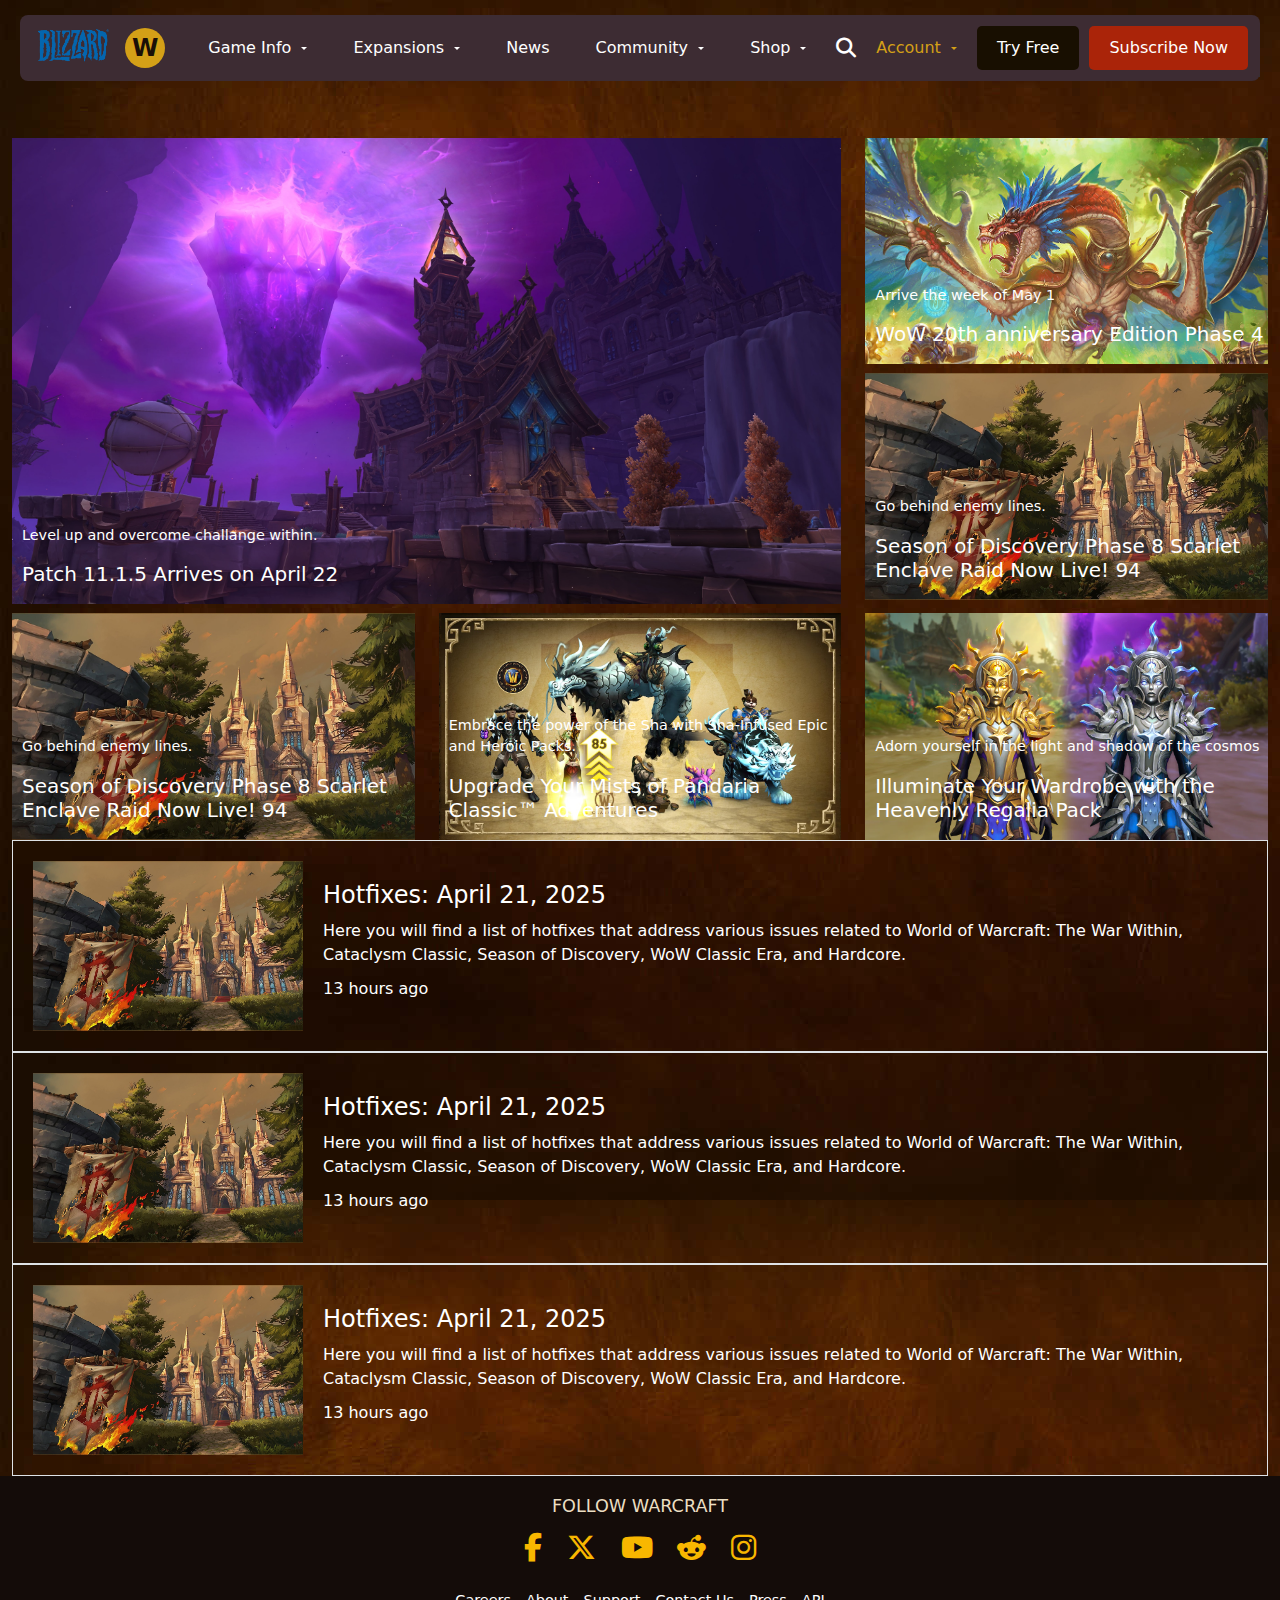
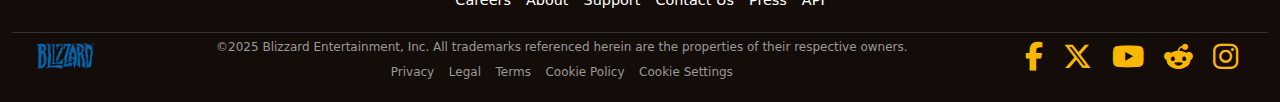
<file: index.html>
<!DOCTYPE html>
<html lang="en">
<head>
  <meta charset="UTF-8" />
  <meta name="viewport" content="width=device-width, initial-scale=1.0" />
  <link rel="stylesheet" href="style.css">
  <link href="https://cdn.jsdelivr.net/npm/bootstrap@5.3.3/dist/css/bootstrap.min.css" rel="stylesheet">
  <link rel="stylesheet" href="https://cdnjs.cloudflare.com/ajax/libs/font-awesome/6.4.2/css/all.min.css">
  <title>Warcraft</title>
  
</head>
<body>
  
    <nav class="navbar navbar-expand-lg sticky-top" aria-label="Main navigation">
      <div class="container-fluid">
          <div class="logo">
              <a href="index.html" aria-label="Blizzard Home">
                  <img src="img/logo1.png" alt="Blizzard Logo">
              </a>
              <div class="game-icon" aria-hidden="true">W</div>
          </div>
          <button class="navbar-toggler" type="button" data-bs-toggle="collapse" data-bs-target="#navbarContent" aria-controls="navbarContent" aria-expanded="false" aria-label="Toggle menu">
              <i class="fas fa-bars text-white"></i>
          </button>
          <div class="collapse navbar-collapse" id="navbarContent">
              <ul class="navbar-nav me-auto mb-2 mb-lg-0">
                  <li class="nav-item dropdown">
                      <a class="nav-link dropdown-toggle" href="#" role="button" data-bs-toggle="dropdown" aria-expanded="false">
                          Game Info
                      </a>
                      <ul class="dropdown-menu">
                          <li><a class="dropdown-item" href="#">Overview</a></li>
                          <li><a class="dropdown-item" href="#">Races</a></li>
                          <li><a class="dropdown-item" href="#">Classes</a></li>
                          <li><a class="dropdown-item" href="#">Returning Players</a></li>
                          <li><a class="dropdown-item" href="#">Realm Status</a></li>
                          <li><a class="dropdown-item" href="#">Content Update Notes</a></li>
                      </ul>
                  </li>
                  <li class="nav-item dropdown">
                      <a class="nav-link dropdown-toggle " href="#" role="button" data-bs-toggle="dropdown" aria-expanded="false">
                          Expansions
                      </a>
                      <ul class="dropdown-menu">
                          <li><a class="dropdown-item" href="#">The War Within</a></li>
                          <li><h4>WoW Classic</h4></li>
                          <li><a class="dropdown-item" href="#">Mist of Pandaria Classic</a></li>
                      </ul>
                  </li>
                  <li class="nav-item">
                      <a class="nav-link" href="#">News</a>
                  </li>
                  <li class="nav-item dropdown">
                      <a class="nav-link dropdown-toggle" href="#" role="button" data-bs-toggle="dropdown" aria-expanded="false">
                          Community
                      </a>
                      <ul class="dropdown-menu">
                          <li><a class="dropdown-item" href="#">Forums</a></li>
                          <li><a class="dropdown-item" href="#">Events</a></li>
                      </ul>
                  </li>
                  <li class="nav-item dropdown">
                      <a class="nav-link dropdown-toggle" href="#" role="button" data-bs-toggle="dropdown" aria-expanded="false">
                          Shop
                      </a>
                      <ul class="dropdown-menu">
                          <li><a class="dropdown-item" href="#">In-Game Items</a></li>
                          <li><a class="dropdown-item" href="#">Subscriptions</a></li>
                      </ul>
                  </li>
              </ul>
              <div class="right-section d-flex align-items-center">
                  <span class="search-icon" aria-label="Search"><i class="fas fa-search"></i></span>
                  <div class="dropdown">
                      <a class="account dropdown-toggle" href="#" role="button" data-bs-toggle="dropdown" aria-expanded="false">
                          Account
                      </a>
                      <ul class="dropdown-menu">
                          <li><a class="dropdown-item" href="#">Profile</a></li>
                          <li><a class="dropdown-item" href="#">Settings</a></li>
                      </ul>
                  </div>
                  <a href="#" class="try-free">Try Free</a>
                  <a href="#" class="subscribe">Subscribe Now</a>
              </div>
          </div>
      </div>
  </nav>
  <!-- </header> -->
  <div class="container-fluid my-5">
    <div class="background">
    <div class="row equal-height">
        <!-- First column with one box -->
        <div class="col-md-8">
            <div class="box box-1 bg-dark text-white">
              <img src="img/patch1.jpeg" alt="">
                <div class="text-overlay">
                  <p>Level up and overcome challange within.</p>
                  <h5>Patch 11.1.5 Arrives on April 22</h5>
              </div>
            </div>
        </div>
        
        <div class="col-md-4">
            <div class="row">
                <div class="col-12">
                    <div class="box box-2 bg-warning">
                      <img src="img/Phase4.jpeg" alt="">
                      <div class="text-overlay">
                        <p>Arrive the week of May 1</p>
                        <h5> WoW 20th anniversary Edition Phase 4</h5>
                    </div>
                    </div>
                </div>
                <!-- Bottom box -->
                <div class="col-12">
                    <div class="box box-3 text-white">
                      <img src="img/img3.jpeg" alt="">
                      <div class="text-overlay">
                        <p>Go behind enemy lines.</p>
                        <h5>  Season of Discovery Phase 8 Scarlet Enclave Raid Now Live! 94</h5>
                      </div>
                    </div>
                </div>
            </div>
        </div>
    </div>

    <div class="row equal-height">
            <div class="col-md-4">
              <div class="box box-2 text-white">
                <img src="img/img3.jpeg" alt="">
                <div class="text-overlay">
                  <p>Go behind enemy lines.</p>
                  <h5> Season of Discovery Phase 8 Scarlet Enclave Raid Now Live! 94</h5>
                </div>
              </div>
          </div>
          <div class="col-md-4">
            <div class="box box-2 text-white">
              <img src="img/image5.jpeg" alt="">
              <div class="text-overlay">
                <p>Embrace the power of the Sha with Sha-Infused Epic and Heroic Packs.</p>
                <h5> Upgrade Your Mists of Pandaria Classic™ Adventures </h5>
              </div>
            </div>
        </div>
        <div class="col-md-4">
          <div class="box box-2 text-white">
            <img src="img/img6.jpeg" alt="">
            <div class="text-overlay">
              <p>Adorn yourself in the light and shadow of the cosmos</p>
              <h5> Illuminate Your Wardrobe with the Heavenly Regalia Pack</h5>
            </div>
           </div>
        </div>
    </div>
</div>


    <div class="row">
          <div class="col-md">
              <div class="box box-4 text-white">
              <img src="img/img3.jpeg" alt="Box Image" class="news-image d-none d-md-block">
              <div class="text-content">
                  <h3>Hotfixes: April 21, 2025 </h3>
                  <p>Here you will find a list of hotfixes that address various issues related to World of Warcraft: The War Within, Cataclysm Classic, Season of Discovery, WoW Classic Era, and Hardcore.</p>
                  <p>13 hours ago</p>
              </div>
          </div>
        </div>
        
    </div>
    <div class="row">
      <div class="col-md">
        <div class="box box-4 text-white">
        <img src="img/img3.jpeg" alt="Box Image" class="news-image d-none d-md-block">
        <div class="text-content">
            <h3>Hotfixes: April 21, 2025 </h3>
            <p>Here you will find a list of hotfixes that address various issues related to World of Warcraft: The War Within, Cataclysm Classic, Season of Discovery, WoW Classic Era, and Hardcore.</p>
            <p>13 hours ago</p>
        </div>
    </div>
    <div class="row">
      <div class="col-md">
        <div class="box box-4 text-white">
        <img src="img/img3.jpeg" alt="Box Image" class="news-image d-none d-md-block">
        <div class="text-content">
            <h3>Hotfixes: April 21, 2025 </h3>
            <p>Here you will find a list of hotfixes that address various issues related to World of Warcraft: The War Within, Cataclysm Classic, Season of Discovery, WoW Classic Era, and Hardcore.</p>
            <p>13 hours ago</p>
        </div>
    </div>
    </div>
    
</div>
</div>
<footer class="footer">
  <!-- Top Section: Follow Warcraft -->
  <div class="footer-section">
      <h2>Follow Warcraft</h2>
      <div class="social-icons">
          <a href="#"><i class="fa-brands fa-facebook-f"></i></a>
          <a href="#"><i class="fa-brands fa-x-twitter"></i></a>
          <a href="#"><i class="fa-brands fa-youtube"></i></a>
          <a href="#"><i class="fa-brands fa-reddit-alien"></i></a>
          <a href="#"><i class="fa-brands fa-instagram"></i></a>
      </div>
  </div>

  <!-- Middle Section: Navigation Links -->
  <div class="footer-section">
      <div class="footer-links">
          <a href="#">Careers</a>
          <a href="#">About</a>
          <a href="#">Support</a>
          <a href="#">Contact Us</a>
          <a href="#">Press</a>
          <a href="#">API</a>
      </div>
  </div>

  <!-- Language Selector -->
  <div class="language-selector">
      <select>
          <option>English (US)</option>
          <option>Spanish</option>
          <option>French</option>
      </select>
  </div>

  <!-- Bottom Section -->
  <div class="footer-bottom">
      <div class="footer-bottom-left">
        <img src="img/logo1.png" alt="Blizzard Logo">
      </div>
      <div class="footer-bottom-center">
          <p>©2025 Blizzard Entertainment, Inc. All trademarks referenced herein are the properties of their respective owners.</p>
          <div>
              <a href="#">Privacy</a>
              <a href="#">Legal</a>
              <a href="#">Terms</a>
              <a href="#">Cookie Policy</a>
              <a href="#">Cookie Settings</a>
          </div>
      </div>
      <div class="footer-bottom-right">
          <div class="social-icons">
              <a href="#"><i class="fa-brands fa-facebook-f"></i></a>
              <a href="#"><i class="fa-brands fa-x-twitter"></i></a>
              <a href="#"><i class="fa-brands fa-youtube"></i></a>
              <a href="#"><i class="fa-brands fa-reddit-alien"></i></a>
              <a href="#"><i class="fa-brands fa-instagram"></i></a>
          </div>
      </div>
  </div>
</footer>

<script src="https://cdn.jsdelivr.net/npm/bootstrap@5.3.2/dist/js/bootstrap.bundle.min.js"></script>
<script>


document.querySelectorAll('.dropdown-toggle').forEach(item => {
item.addEventListener('click', function (event) {
    if (window.innerWidth <= 768) {
        event.preventDefault();
        const dropdown = this.parentElement.querySelector('.dropdown-menu');
        const isOpen = dropdown.classList.contains('show');
        // Close all other dropdowns
        document.querySelectorAll('.dropdown-menu.show').forEach(openDropdown => {
            openDropdown.classList.remove('show');
        });
        // Toggle the clicked dropdown
        if (!isOpen) {
            dropdown.classList.add('show');
        }
    }
});
});

// Close dropdowns when clicking outside
document.addEventListener('click', function (event) {
if (window.innerWidth <= 768) {
    const dropdowns = document.querySelectorAll('.dropdown-menu.show');
    if (!event.target.closest('.dropdown')) {
        dropdowns.forEach(dropdown => {
            dropdown.classList.remove('show');
        });
    }
}
});

// Ensure dropdowns close when mouse leaves (desktop only)
if (window.innerWidth > 768) {
document.querySelectorAll('.dropdown').forEach(dropdown => {
    dropdown.addEventListener('mouseleave', function () {
        const dropdownMenu = this.querySelector('.dropdown-menu');
        dropdownMenu.classList.remove('show');
    });
});
}
</script>
</body>

</html>
</file>
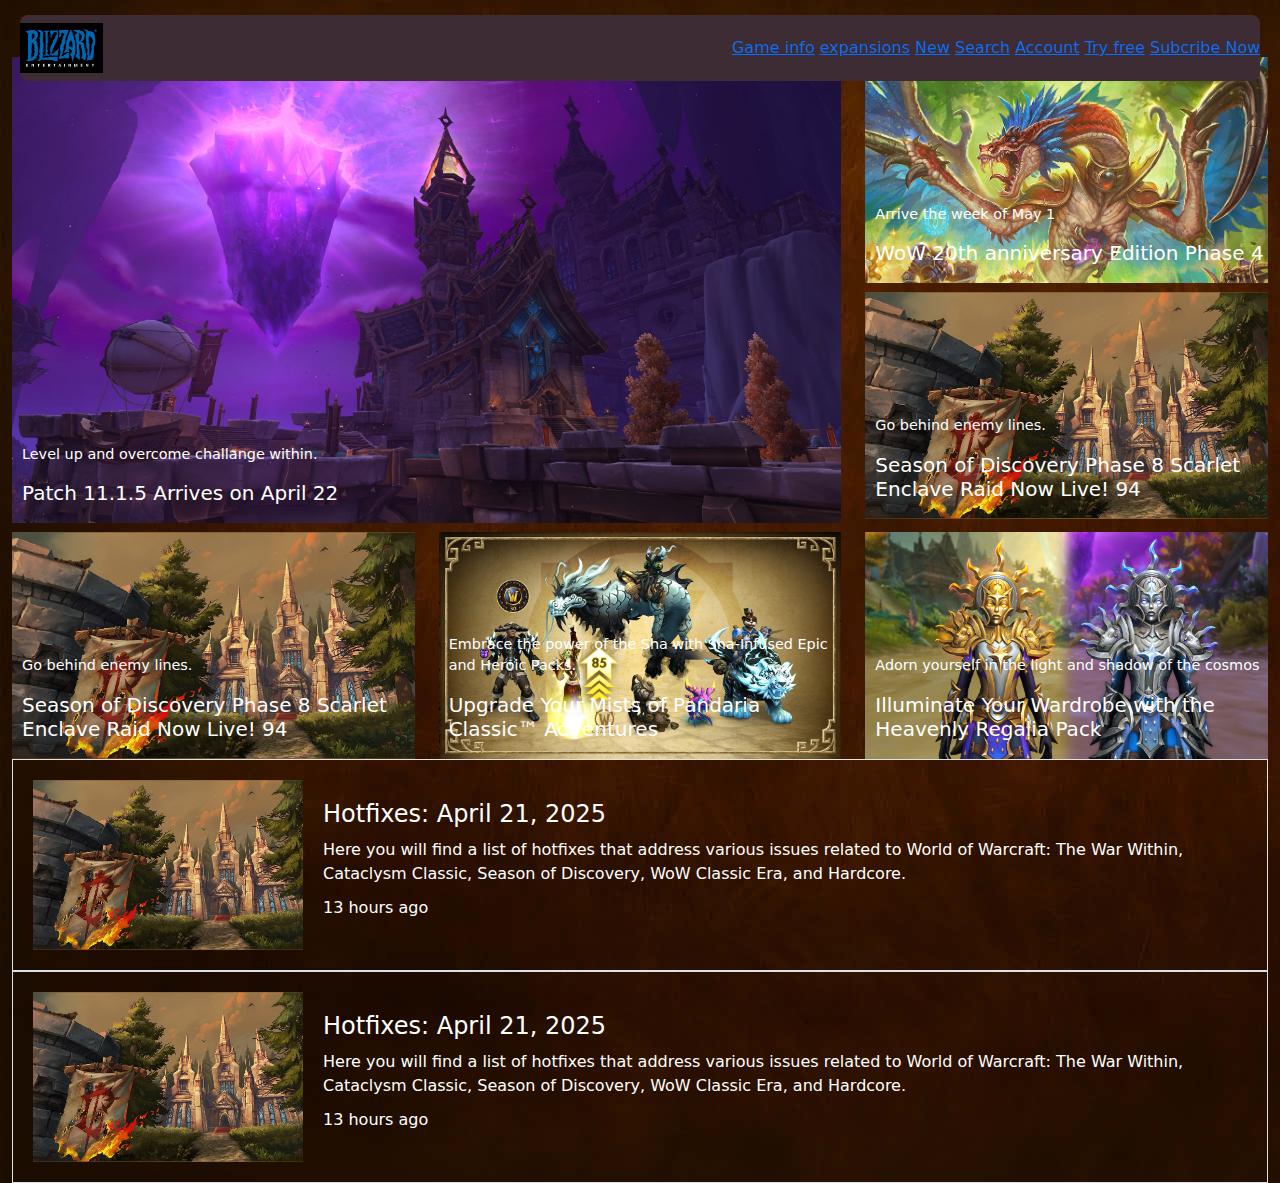
<file: doc.html>
<!DOCTYPE html>
<html lang="en">
<head>
  <meta charset="UTF-8" />
  <meta name="viewport" content="width=device-width, initial-scale=1.0" />
  <link rel="stylesheet" href="style.css">
  <link href="https://cdn.jsdelivr.net/npm/bootstrap@5.3.3/dist/css/bootstrap.min.css" rel="stylesheet">

  <title>Warcraft</title>
  
</head>
<body>
  <header class="navbar fixed-top">
    <div class="logo">
      <a href="https://worldofwarcraft.blizzard.com">
        <img src="img/logo.png" alt="WoW Logo" />
      </a>
    </div>
    <nav class="menu ">
        <a href="#">Game info</a>
        <a href="#">expansions</a>
        <a href="#">New</a>
        <a href="#">Search</a>
        <a href="#">Account</a>
        <a href="#">Try free</a>
        <a href="#">Subcribe Now</a>
    </nav>
  </header>
  <div class="container-fluid my-5">
    <div class="background">
    <div class="row equal-height">
        <!-- First column with one box -->
        <div class="col-md-8">
            <div class="box box-1 bg-dark text-white">
              <img src="img/patch1.jpeg" alt="">
                <div class="text-overlay">
                  <p>Level up and overcome challange within.</p>
                  <h5>Patch 11.1.5 Arrives on April 22</h5>
              </div>
            </div>
        </div>
        
        <div class="col-md-4">
            <div class="row">
                <div class="col-12">
                    <div class="box box-2 bg-warning">
                      <img src="img/Phase4.jpeg" alt="">
                      <div class="text-overlay">
                        <p>Arrive the week of May 1</p>
                        <h5> WoW 20th anniversary Edition Phase 4</h5>
                    </div>
                    </div>
                </div>
                <!-- Bottom box -->
                <div class="col-12">
                    <div class="box box-3 text-white">
                      <img src="img/img3.jpeg" alt="">
                      <div class="text-overlay">
                        <p>Go behind enemy lines.</p>
                        <h5>  Season of Discovery Phase 8 Scarlet Enclave Raid Now Live! 94</h5>
                      </div>
                    </div>
                </div>
            </div>
        </div>
    </div>

    <div class="row equal-height">
            <div class="col-md-4">
              <div class="box box-2 text-white">
                <img src="img/img3.jpeg" alt="">
                <div class="text-overlay">
                  <p>Go behind enemy lines.</p>
                  <h5> Season of Discovery Phase 8 Scarlet Enclave Raid Now Live! 94</h5>
                </div>
              </div>
          </div>
          <div class="col-md-4">
            <div class="box box-2 text-white">
              <img src="img/image5.jpeg" alt="">
              <div class="text-overlay">
                <p>Embrace the power of the Sha with Sha-Infused Epic and Heroic Packs.</p>
                <h5> Upgrade Your Mists of Pandaria Classic™ Adventures </h5>
              </div>
            </div>
        </div>
        <div class="col-md-4">
          <div class="box box-2 text-white">
            <img src="img/img6.jpeg" alt="">
            <div class="text-overlay">
              <p>Adorn yourself in the light and shadow of the cosmos</p>
              <h5> Illuminate Your Wardrobe with the Heavenly Regalia Pack</h5>
            </div>
           </div>
        </div>
    </div>
</div>


    <div class="row">
          <div class="col-md">
              <div class="box box-4 text-white">
              <img src="img/img3.jpeg" alt="Box Image">
              <div class="text-content">
                  <h3>Hotfixes: April 21, 2025 </h3>
                  <p>Here you will find a list of hotfixes that address various issues related to World of Warcraft: The War Within, Cataclysm Classic, Season of Discovery, WoW Classic Era, and Hardcore.</p>
                  <p>13 hours ago</p>
              </div>
          </div>
        </div>
        
    </div>
    <div class="row">
      <div class="col-md">
        <div class="box box-4 text-white">
        <img src="img/img3.jpeg" alt="Box Image">
        <div class="text-content">
            <h3>Hotfixes: April 21, 2025 </h3>
            <p>Here you will find a list of hotfixes that address various issues related to World of Warcraft: The War Within, Cataclysm Classic, Season of Discovery, WoW Classic Era, and Hardcore.</p>
            <p>13 hours ago</p>
        </div>
    </div>
    </div>
    
</div>
</div>
</body>
</html>
</file>
<file: style.css>
body {
      margin: 0;
      font-family: Arial, sans-serif;
      height: 100vh;
      background-image: url('img/back.jpeg');  

    }
    
    body {
        margin: 0;
        font-family: Arial, sans-serif;

    }

    .navbar {
        background-color: #3d2c33;
        padding: 15px 20px;
        margin: 15px 20px;
        border-radius: 8px;

    }

    .navbar .logo {
        display: flex;
        align-items: center;
        margin-right: 20px;
    }

    .navbar .logo img {
        height: 50px;
        width: auto;
        margin-right: 10px;
    }

    .navbar .logo .game-icon {
        width: 40px;
        height: 40px;
        background-color: #d4a017;
        border-radius: 50%;
        display: flex;
        align-items: center;
        justify-content: center;
        font-size: 24px;
        font-weight: bold;
        color: #1a0f07;
    }

    .navbar .nav-link {
        color: #fff ;
        font-size: 16px;
        margin: 0 15px;
        position: relative;
    }

    .navbar .nav-link.new::before {
        content: "NEW";
        color: #1a0f07;
        font-size: 10px;
        background-color: #d4a017;
        padding: 2px 5px;
        border-radius: 3px;
        position: absolute;
        top: -10px;
        left: 60%;
    }

    .navbar .dropdown-menu {
        background-color: #2a1b0d;
        border: none;
        border-radius: 8px;
        min-width: 280px;
        padding: 18px 12px;
        /* margin-top: 5px; */
    }

    .navbar .dropdown-menu a {
        color: #fff;
        padding: 18px 16px;
        font-size: 16px;
    }

    .navbar .dropdown-menu a:hover {
        background-color: #3a2b1d;
    }

    .navbar .dropdown-menu h4 {
        color: #fff;
        margin: 10px 16px;
        font-size: 14px;
    }

    .navbar .search-icon {
        color: #fff;
        font-size: 20px;
        margin-right: 20px;
        cursor: pointer;
    }

    .navbar .account {
        color: #d4a017 !important;
        text-decoration: none;
        margin-right: 20px;
    }

    .navbar .account:hover {
        color: #fff !important;
    }

    .navbar .try-free {
        background-color: #180f01;
        color: #fff !important;
        padding: 10px 20px;
        border-radius: 5px;
        margin-right: 10px;
        font-size: 16px;
        text-decoration: none;
    }

    .navbar .try-free:hover {
        background-color: #1f1202;
        color: #fff !important;
    }

    .navbar .subscribe {
        background-color: #aa2409;
        color: #fff !important;
        padding: 10px 20px;
        border-radius: 5px;
        font-size: 16px;
        text-decoration: none;
    }

    .navbar .subscribe:hover {
        background-color: #b71c1c;
        color: #fff !important;
    }

    .navbar .dropdown-toggle::after {
        font-size: 12px;
        margin-left: 5px;
    }

    .down {
        transform: rotate(45deg);
    }

    /* Responsive Design */
    @media (max-width: 768px) {
        .navbar .nav-link,
        .navbar .account,
        .navbar .try-free,
        .navbar .subscribe,
        .navbar .search-icon {
            margin: 10px 15px;
            font-size: 18px;
        }

        .navbar .dropdown-menu {
            position: static;
            width: 100%;
            background-color: #2a1b0d;
            box-shadow: none;
        }

        .navbar .navbar-collapse {
            align-items: flex-start;
        }

        .navbar .navbar-nav,
        .navbar .right-section {
            flex-direction: column;
            align-items: flex-start;
            width: 100%;
        }

        .navbar .right-section {
            padding: 10px 0;
        }
    }

    @media (max-width: 480px) {
        .navbar .logo img {
            height: 40px;
        }

        .navbar .logo .game-icon {
            width: 30px;
            height: 30px;
            font-size: 18px;
        }

        .navbar .try-free,
        .navbar .subscribe {
            padding: 8px 15px;
            font-size: 14px;
        }
    }
    .navbar .dropdown-menu {
        transition: all 0.2s ease-in-out 0.1s; /* 0.1s delay */
    }
    @media (min-width: 769px) {
    .navbar .nav-item.dropdown:hover .dropdown-menu,
    .navbar .dropdown:hover .dropdown-menu {
        display: block;
    }

    .navbar .dropdown-menu {
        margin-top: 0; 
        transition: all 0.2s ease-in-out; 
    }

    .navbar .dropdown-toggle::after {
        transition: transform 0.2s ease-in-out;
    }

    }

    .navbar .dropdown-menu {
        display: none;
    }

    .navbar .dropdown-menu.show {
        display: block;
    }

    .box {
        padding: 0; 
        overflow: hidden; 
        position: relative; 
    }
    .box-1 {
        min-height: 450px; /* Fixed height for Box 1 */
        margin-top: 9px;
    }
    .box-2, .box-3 {
        margin-top:9px;
        min-height: 225px; 
    }
    .row.equal-height {
        display: flex;
        flex-wrap: wrap;
    }
    .row.equal-height > [class*='col-'] {
        display: flex;
        flex-direction: column;
    }
    .row.equal-height .box {
        flex-grow: 1;
    }
    .box img {
        width: 100%;
        height: 100%;
        object-fit: cover; 
    }
    .text-overlay {
        position: absolute;
        bottom: 10px;
        left: 10px;
        color: rgb(255, 255, 255);
        font-size: 14.4px;
    }
    .h5{
        font-weight: bold;
    }
   


    .box-4 {

        display: flex;
        align-items: center;
        padding: 20px;
        border: 1px solid #dee2e6; 
        
    }
    .box-4 img {
        height: 170px;
        width: 270px; /* Small image size */
        object-fit: cover; /* Ensure image scales nicely */
        margin-right: 20px; /* Space between image and text */
        
    }
    .box-4 .text-content {
        flex-grow: 1; 
    }
    .box-4 h3 {
        font-size: 1.5rem;
        margin-bottom: 10px;
    }
    .box-4 p {
        font-size: 1rem;
        margin: 0 0 10px 0; /* Spacing between paragraphs */
    }
  
    .footer {
        background-color: #140c09;
        color: #fff;
        padding: 20px 0;
        font-size: 0.9rem; /* Base font size for scalability */
    }
    .footer-section {
        text-align: center;
        margin-bottom: 20px;
    }
    .footer-section h2 {
        color: #ebdec2;
        margin-bottom: 10px;
        font-size: 1.1rem; /* Responsive font size */
        text-transform: uppercase;
    }
    .social-icons a {
        margin: 0 10px;
        color: #f8b700;
        font-size: 1.8rem; /* Default icon size */
        text-decoration: none;
    }
    .footer-links {
        display: flex;
        justify-content: center;
        gap: 15px;
        margin-bottom: 20px;
        flex-wrap: wrap; /* Allow links to wrap on small screens */
    }
    .footer-links a {
        color: #fff;
        text-decoration: none;
        font-size: 0.9rem;
    }
    .footer-links a:hover {
        text-decoration: underline;
    }
    .language-selector {
        position: absolute;
        right: 20px;
        top: 50px;
        color: #fff;
    }
    .language-selector select {
        background-color: #333;
        color: #fff;
        border: none;
        padding: 5px;
        font-size: 0.8rem;
    }
    .footer-bottom {
        display: flex;
        justify-content: space-between;
        align-items: center;
        padding: 0 20px;
        border-top: 1px solid #333;
    }
    .footer-bottom-left {
        display: flex;
        align-items: center;
    }
    .footer-bottom-left img {
        height: 40px;
        margin-right: 10px;
    }
    .footer-bottom-center {
        text-align: center;
    }
    .footer-bottom-center p {
        margin: 5px 0;
        font-size: 0.75rem;
        color: #999;
    }
    .footer-bottom-center a {
        color: #999;
        margin: 0 5px;
        text-decoration: none;
        font-size: 0.75rem;
    }
    .footer-bottom-center a:hover {
        text-decoration: underline;
    }
    .footer-bottom-right .social-icons {
        display: flex;
        justify-content: flex-end;
    }

    /* Media Queries for Small Screens */
    @media (max-width: 768px) {
        .footer {
            padding: 15px 0;
            font-size: 0.85rem; /* Slightly smaller base font */
        }
        .footer-section h2 {
            font-size: 1rem;
        }
        .social-icons a {
            font-size: 1.5rem; /* Smaller icons */
            margin: 0 8px;
        }
        .footer-links {
            gap: 10px;
            flex-direction: column; /* Stack links vertically */
        }
        .footer-links a {
            font-size: 0.85rem;
        }
        .language-selector {
            position: static; /* Remove absolute positioning */
            text-align: center;
            margin: 10px 0;
        }
        .footer-bottom {
            flex-direction: column; /* Stack bottom section */
            align-items: center;
            padding: 10px;
        }
        .footer-bottom-left {
            margin-bottom: 10px;
        }
        .footer-bottom-right .social-icons {
            justify-content: center;
            margin-top: 10px;
        }
        .footer-bottom-center p,
        .footer-bottom-center a {
            font-size: 0.7rem; /* Smaller text */
        }
    }

    @media (max-width: 576px) {
        .footer {
            font-size: 0.8rem;
        }
        .footer-section h2 {
            font-size: 0.9rem;
        }
        .social-icons a {
            font-size: 1.2rem; /* Even smaller icons */
            margin: 0 6px;
        }
        .footer-links a {
            font-size: 0.8rem;
        }
        .footer-bottom-left img {
            height: 30px; /* Smaller logo */
        }
        .language-selector select {
            font-size: 0.75rem;
        }
    }
</file>
